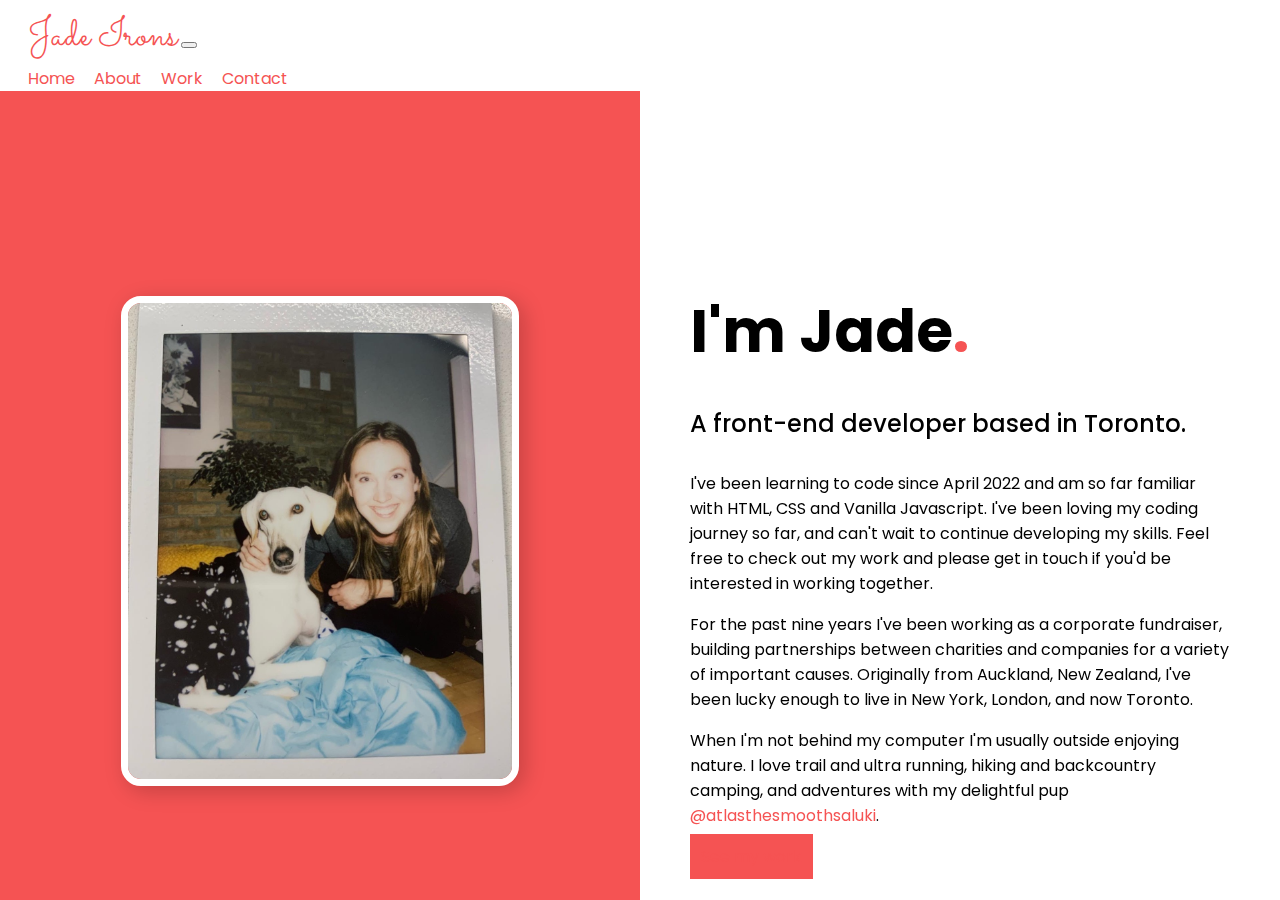
<file: about.html>
<!DOCTYPE html>
<html lang="en">
  <head>
    <meta charset="UTF-8" />
    <meta http-equiv="X-UA-Compatible" content="IE=edge" />
    <meta name="viewport" content="width=device-width, initial-scale=1.0" />
    <meta
      name="description"
      content="About Jade Irons, a front-end developer based in Toronto."
    />
    <title>About Jade Irons - Front-End Developer</title>
    <link
      href="https://cdn.jsdelivr.net/npm/bootstrap@5.2.0-beta1/dist/css/bootstrap.min.css"
      rel="stylesheet"
      integrity="sha384-0evHe/X+R7YkIZDRvuzKMRqM+OrBnVFBL6DOitfPri4tjfHxaWutUpFmBp4vmVor"
      crossorigin="anonymous"
    />
    <link rel="preconnect" href="https://fonts.googleapis.com" />
    <link rel="preconnect" href="https://fonts.gstatic.com" crossorigin />
    <link
      href="https://fonts.googleapis.com/css2?family=Bangers&family=Bungee+Shade&family=Poppins:ital,wght@0,100;0,200;0,300;0,400;0,500;0,600;0,700;0,800;0,900;1,100;1,200;1,300;1,400;1,500;1,600;1,700;1,800;1,900&family=Sacramento&display=swap"
      rel="stylesheet"
    />
    <link rel="stylesheet" href="/styles/styles.css" />
  </head>
  <body>
    <nav class="navbar navbar-expand-sm fixed-top about">
      <div class="container-fluid">
        <a class="navbar-brand wordmark" href="/">Jade Irons</a>
        <button
          class="navbar-toggler"
          type="button"
          data-bs-toggle="collapse"
          data-bs-target="#navbarNavAltMarkup"
          aria-controls="navbarNavAltMarkup"
          aria-expanded="false"
          aria-label="Toggle navigation"
        >
          <span class="navbar-toggler-icon"></span>
        </button>
        <div
          class="collapse navbar-collapse nav-options"
          id="navbarNavAltMarkup"
        >
          <div class="navbar-nav">
            <a class="nav-link" href="/">Home</a>
            <a class="nav-link active" aria-current="page" href="/about.html"
              >About</a
            >
            <a class="nav-link" href="/work.html">Work</a>
            <a class="nav-link" href="/contact.html">Contact</a>
          </div>
        </div>
      </div>
    </nav>
    <div class="container">
      <div class="split left about">
        <div class="img-container">
          <img src="/images/jade.jpg" alt="Jade Irons" class="profile-pic" />
        </div>
      </div>

      <div class="split right">
        <div class="main-content about">
          <h3 class="about">I'm Jade<span class="highlight">.</span></h3>
          <h1 class="about">A front-end developer based in Toronto.</h1>
          <img
            src="/images/jade.jpg"
            alt="Jade Irons"
            class="alt-image about"
          />
          <p>
            I've been learning to code since April 2022 and am so far familiar
            with HTML, CSS and Vanilla Javascript. I've been loving my coding
            journey so far, and can't wait to continue developing my skills.
            Feel free to check out my work and please get in touch if you'd be
            interested in working together.
          </p>
          <p>
            For the past nine years I've been working as a corporate fundraiser,
            building partnerships between charities and companies for a variety
            of important causes. Originally from Auckland, New Zealand, I've
            been lucky enough to live in New York, London, and now Toronto.
          </p>
          <p>
            When I'm not behind my computer I'm usually outside enjoying nature.
            I love trail and ultra running, hiking and backcountry camping, and
            adventures with my delightful pup
            <a
              href="https://www.instagram.com/atlasthesmoothsaluki/"
              title="Instagram @atlasthesmoothsaluki"
              target="_blank"
              >@atlasthesmoothsaluki</a
            >.
          </p>
          <a
            href="/work.html"
            title="See my work"
            class="btn btn-primary work-link"
            >See my work</a
          >
        </div>
      </div>
    </div>
    <br />
    <script
      src="https://cdn.jsdelivr.net/npm/bootstrap@5.2.0-beta1/dist/js/bootstrap.bundle.min.js"
      integrity="sha384-pprn3073KE6tl6bjs2QrFaJGz5/SUsLqktiwsUTF55Jfv3qYSDhgCecCxMW52nD2"
      crossorigin="anonymous"
    ></script>
  </body>
</html>
</file>
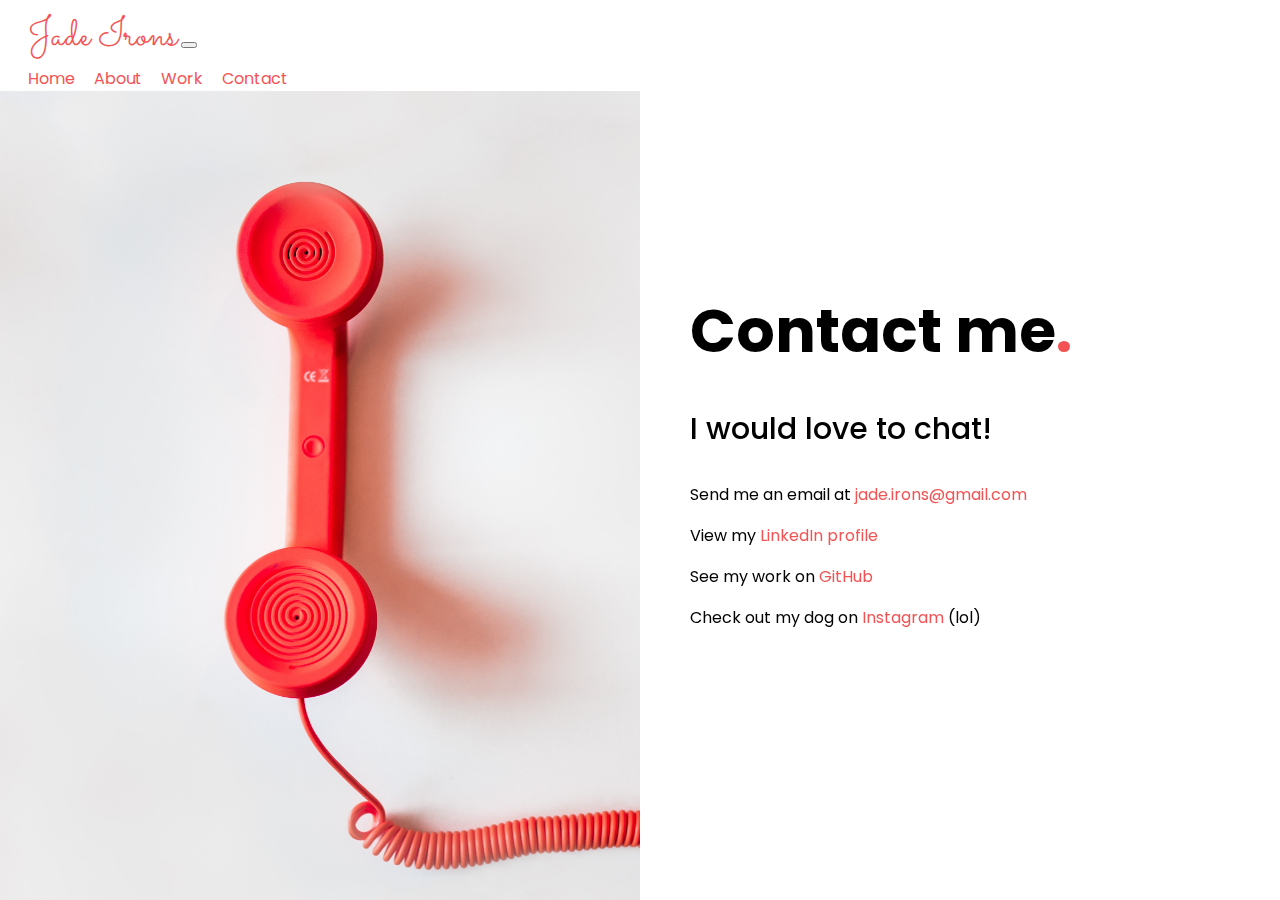
<file: contact.html>
<!DOCTYPE html>
<html lang="en">
  <head>
    <meta charset="UTF-8" />
    <meta http-equiv="X-UA-Compatible" content="IE=edge" />
    <meta name="viewport" content="width=device-width, initial-scale=1.0" />
    <meta
      name="description"
      content="Jade Irons is a front-end developer based in Toronto. Find out how to get in touch."
    />
    <title>Contact Jade Irons - Front-End Developer</title>
    <link
      href="https://cdn.jsdelivr.net/npm/bootstrap@5.2.0-beta1/dist/css/bootstrap.min.css"
      rel="stylesheet"
      integrity="sha384-0evHe/X+R7YkIZDRvuzKMRqM+OrBnVFBL6DOitfPri4tjfHxaWutUpFmBp4vmVor"
      crossorigin="anonymous"
    />
    <link rel="preconnect" href="https://fonts.googleapis.com" />
    <link rel="preconnect" href="https://fonts.gstatic.com" crossorigin />
    <link
      href="https://fonts.googleapis.com/css2?family=Bangers&family=Bungee+Shade&family=Poppins:ital,wght@0,100;0,200;0,300;0,400;0,500;0,600;0,700;0,800;0,900;1,100;1,200;1,300;1,400;1,500;1,600;1,700;1,800;1,900&family=Sacramento&display=swap"
      rel="stylesheet"
    />
    <link rel="stylesheet" href="/styles/styles.css" />
  </head>
  <body>
    <nav class="navbar navbar-expand-sm fixed-top">
      <div class="container-fluid">
        <a class="navbar-brand wordmark" href="/">Jade Irons</a>
        <button
          class="navbar-toggler"
          type="button"
          data-bs-toggle="collapse"
          data-bs-target="#navbarNavAltMarkup"
          aria-controls="navbarNavAltMarkup"
          aria-expanded="false"
          aria-label="Toggle navigation"
        >
          <span class="navbar-toggler-icon"></span>
        </button>
        <div
          class="collapse navbar-collapse nav-options"
          id="navbarNavAltMarkup"
        >
          <div class="navbar-nav">
            <a class="nav-link active" aria-current="page" href="/">Home</a>
            <a class="nav-link" href="/about.html">About</a>
            <a class="nav-link" href="/work.html">Work</a>
            <a class="nav-link" href="/contact.html">Contact</a>
          </div>
        </div>
      </div>
    </nav>
    <div class="container">
      <div class="split left contact"></div>

      <div class="split right">
        <div class="main-content">
          <h3 class="contact">Contact me<span class="highlight">.</span></h3>
          <h1>I would love to chat!</h1>
          <p>
            Send me an email at
            <a href="mailto:jade.irons@gmail.com" title="jade.irons@gmail.com"
              >jade.irons@gmail.com</a
            >
          </p>
          <p>
            View my
            <a
              href="https://www.linkedin.com/in/jadeirons/"
              title="Jade Irons on LinkedIn"
              target="_blank"
              >LinkedIn profile</a
            >
          </p>
          <p>
            See my work on
            <a
              href="https://github.com/jadeirons"
              title="Jade Irons on GitHub"
              target="_blank"
              >GitHub</a
            >
          </p>

          <p>
            Check out my dog on
            <a
              href="https://instagram.com/atlasthesmoothsaluki"
              title="atlasthesmoothsaluki on Instagram"
              target="_blank"
              >Instagram</a
            >
            (lol)
          </p>

          <img src="/images/phone.jpg" alt="Phone" class="alt-image" />
        </div>
      </div>
    </div>
    <br />
    <script
      src="https://cdn.jsdelivr.net/npm/bootstrap@5.2.0-beta1/dist/js/bootstrap.bundle.min.js"
      integrity="sha384-pprn3073KE6tl6bjs2QrFaJGz5/SUsLqktiwsUTF55Jfv3qYSDhgCecCxMW52nD2"
      crossorigin="anonymous"
    ></script>
  </body>
</html>
</file>
<file: styles/styles.css>
:root {
  --main-color: #f55353;
}

body {
  font-family: "Poppins", sans-serif;
}

h2 {
  font-size: 90px;
  font-weight: 700;
  margin-bottom: 30px;
}

h1 {
  font-size: 30px;
  font-weight: 500;
  margin-bottom: 30px;
}

.portfolio-title {
  margin-top: 20px;
  font-weight: 700;
  font-size: 40px;
  opacity: 70%;
}

.portfolio-title.white {
  color: var(--main-color);
}

.portfolio-title.color {
  color: white;
}

.portfolio-title:hover {
  opacity: 100%;
}

h3 {
  font-size: 60px;
  font-weight: 700;
  margin-bottom: 30px;
}

h1.about {
  font-size: 24px;
}

a {
  color: var(--main-color);
  text-decoration: none;
}

a:hover {
  color: black;
  transition: all 200ms ease-in-out;
}

.work-title {
  margin-top: 200px;
  z-index: 2;
}

.navbar {
  background-color: transparent;
  padding-left: 20px;
}

.navbar.work {
  background-color: white;
  padding-left: 20px;
}

.nav-options {
  justify-content: flex-end;
}

.nav-link {
  margin-right: 15px;
}

.wordmark {
  font-family: "Sacramento", cursive;
  font-size: 40px;
}

.split {
  height: 100%;
  width: 50%;
  position: fixed;
  overflow-x: hidden;
}

.split.work {
  height: 100%;
  overflow-y: auto;
  z-index: 1;
}

.left {
  left: 0;
}

.left.home {
  background-image: url(/images/toronto1.jpg);
  background-size: cover;
}

.left.about {
  background-color: var(--main-color);
}

.left.contact {
  background-image: url(/images/phone.jpg);
  background-size: cover;
}

.left.work {
  background-color: var(--main-color);
  overflow-y: hidden;
}

.right {
  right: 0;
  overflow: hidden;
}

.work-link {
  margin-top: 30px;
  background-color: var(--main-color);
  border: 1px solid var(--main-color);
  padding: 10px;
}

.work-link:visited {
  background-color: var(--main-color);
  border: 1px solid var(--main-color);
}

.work-link:hover {
  cursor: pointer;
  background-color: white;
  color: var(--main-color);
  border: 1px solid var(--main-color);
  transition: all 200ms ease-in-out;
}

.highlight {
  color: var(--main-color);
}

.main-content {
  position: relative;
  top: 55px;
  height: 90%;
  padding: 50px;
  margin-top: 30px;
  overflow-y: scroll;
}

.alt-image {
  display: none;
}

.alt-image.about {
  display: none;
}

.img-container {
  height: 100%;
  display: flex;
  align-items: center;
  justify-content: center;
}

.profile-pic {
  max-width: 60%;
  max-height: 60%;
  border-radius: 20px;
  box-shadow: 5px 5px 22px rgba(0, 0, 0, 0.2);
  border: white 7px solid;
}

.work-info {
  text-align: center;
  margin-top: 10px;
  padding: 40px;
  border-radius: 4px;
}

.work-info.color {
  background-color: var(--main-color);
}

.work-info:hover {
  opacity: 100%;
  transition: all 200ms ease-in-out;
}

.icon {
  font-size: 30px;
  margin-top: 10px;
  opacity: 70%;
  color: var(--main-color);
  padding-left: 10px;
  padding-right: 10px;
}

.icon.color {
  color: white;
}

.icon:hover {
  opacity: 100%;
  transition: all 200ms ease-in-out;
}

@media (max-width: 576px) {
  h2 {
    font-size: 50px;
  }
  h1 {
    font-size: 30px;
  }

  .work-link {
    padding: 15px;
  }

  .left {
    display: none;
  }
  .split {
    width: 100%;
    padding: 0;
  }

  .main-content {
    max-height: 100%;
    text-align: center;
    padding: 20px;
    margin-top: 30px;
    margin-bottom: 50px;
  }

  .navbar {
    background-color: white;
  }
  .alt-image {
    display: block;
    margin: 0 auto;
    width: 80%;
    margin-top: 50px;
    border-radius: 20px;
    box-shadow: 5px 5px 22px rgba(0, 0, 0, 0.2);
    border: white 7px solid;
  }

  .alt-image.about {
    display: block;
    margin: 0 auto;
    margin-bottom: 30px;
    max-width: 70%;
    border-radius: 20px;
    box-shadow: 5px 5px 22px rgba(0, 0, 0, 0.2);
    border: white 7px solid;
  }
}

@media (max-width: 768px) and (min-width: 576px) {
  h2 {
    font-size: 70px;
    margin-bottom: 20px;
  }
  h1 {
    font-size: 30px;
    margin-bottom: 20px;
  }

  .split {
    width: 35%;
  }

  .right {
    left: 36%;
    width: auto;
  }

  .main-content {
    padding: 35px;
    height: 90%;
    position: relative;
    top: 55px;
  }

  .profile-pic {
    max-width: 80%;
  }
}
</file>
